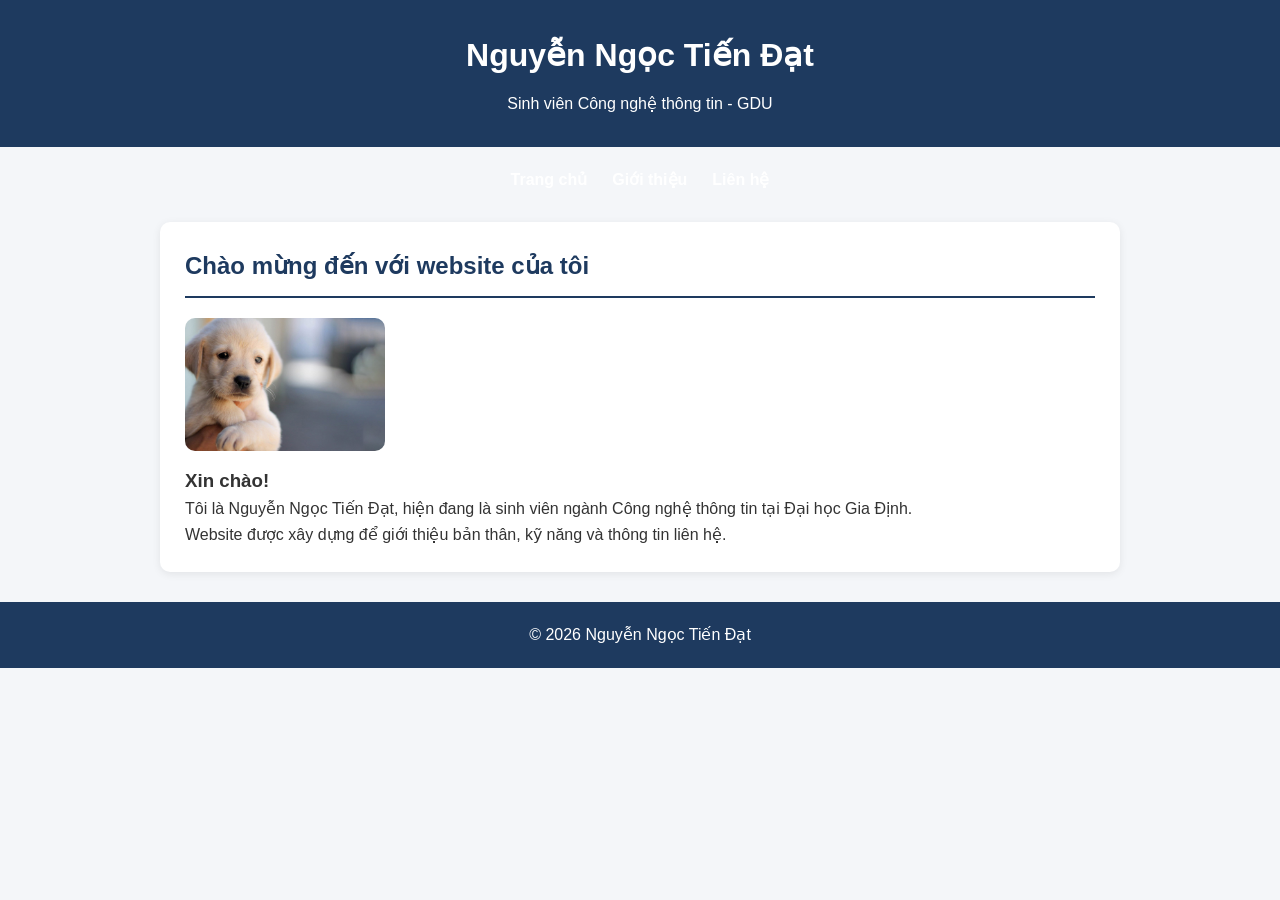
<file: nntd_ktgk/index.html>
<!DOCTYPE html>
<html lang="vi">
<head>
    <meta charset="UTF-8">
    <meta name="viewport" content="width=device-width, initial-scale=1.0">
    <title>Trang chủ - Tiến Đạt</title>
    <link rel="stylesheet" href="css/style.css">
</head>
<body>

    <header>
        <h1>Nguyễn Ngọc Tiến Đạt</h1>
        <p>Sinh viên Công nghệ thông tin - GDU</p>
    </header>

    <nav>
        <ul>
            <li><a href="index.html">Trang chủ</a></li>
            <li><a href="about.html">Giới thiệu</a></li>
            <li><a href="contact.html">Liên hệ</a></li>
        </ul>
    </nav>

    <main>
        <section>
            <h2>Chào mừng đến với website của tôi</h2>

            <article>
                <img src="image/anhcd.jpg"
                     alt="Ảnh đại diện Nguyễn Ngọc Tiến Đạt"
                     width="200">

                <h3>Xin chào!</h3>

                <p>
                    Tôi là Nguyễn Ngọc Tiến Đạt,
                    hiện đang là sinh viên ngành
                    Công nghệ thông tin tại Đại học Gia Định.
                </p>

                <p>
                    Website được xây dựng để giới thiệu
                    bản thân, kỹ năng và thông tin liên hệ.
                </p>
            </article>
        </section>
    </main>

    <footer>
        <p>© 2026 Nguyễn Ngọc Tiến Đạt</p>
    </footer>

</body>
</html>
</file>
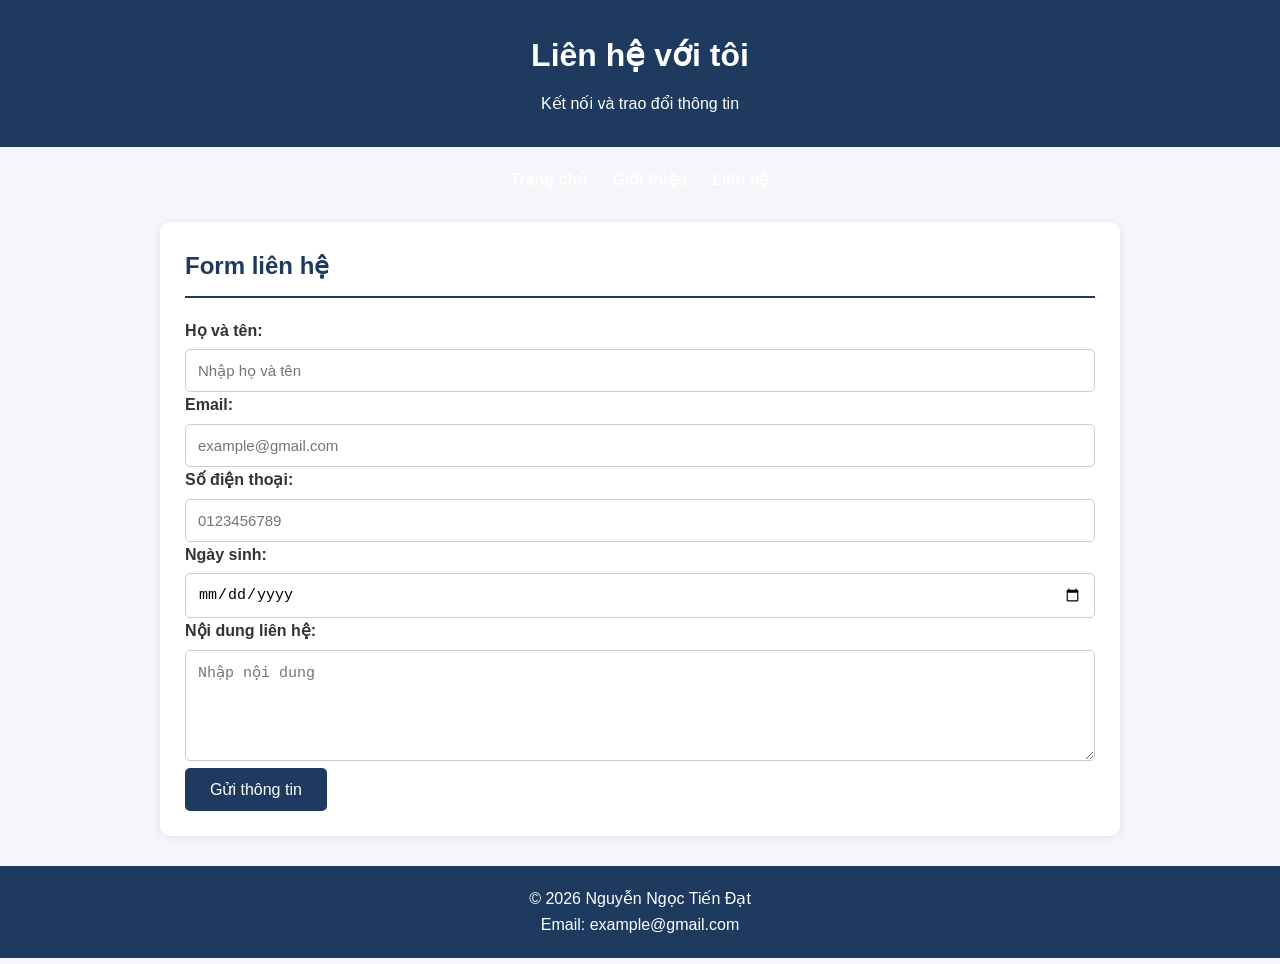
<file: nntd_ktgk/contact.html>
<!DOCTYPE html>
<html lang="vi">
<head>
    <meta charset="UTF-8">
    <meta name="viewport" content="width=device-width, initial-scale=1.0">
    <title>Liên hệ - Tiến Đạt</title>
    <link rel="stylesheet" href="css/style.css">
</head>
<body>

    <header>
        <h1>Liên hệ với tôi</h1>
        <p>Kết nối và trao đổi thông tin</p>
    </header>

    <nav>
        <ul>
            <li><a href="index.html">Trang chủ</a></li>
            <li><a href="about.html">Giới thiệu</a></li>
            <li><a href="contact.html">Liên hệ</a></li>
        </ul>
    </nav>

    <main>

        
    <section>
        <h2>Form liên hệ</h2>

        <form id="contact-form" action="#" method="post">

            <label for="fullname">Họ và tên:</label>
            <input type="text"
                id="fullname"
                name="fullname"
                placeholder="Nhập họ và tên"
                required>

            <label for="email">Email:</label>
            <input type="email"
                id="email"
                name="email"
                placeholder="example@gmail.com"
                required>

            <label for="phone">Số điện thoại:</label>
            <input type="tel"
                id="phone"
                name="phone"
                pattern="[0-9]{10}"
                placeholder="0123456789"
                required>

            <label for="birthday">Ngày sinh:</label>
            <input type="date"
                id="birthday"
                name="birthday"
                required>

            <label for="message">Nội dung liên hệ:</label>
            <textarea id="message"
                    name="message"
                    rows="5"
                    placeholder="Nhập nội dung"
                    required></textarea>

            <button type="submit">Gửi thông tin</button>

            <p id="form-message" role="status" aria-live="polite"></p>

        </form>
    </section>

    <script src="js/script.js" defer></script>


    </main>

    <footer>
        <p>© 2026 Nguyễn Ngọc Tiến Đạt</p>
        <p>Email: example@gmail.com</p>
    </footer>

</body>
</html>
</file>
<file: nntd_ktgk/css/style.css>
/* RESET */
* {
    margin: 0;
    padding: 0;
    box-sizing: border-box;
}

html {
    scroll-behavior: smooth;
}

body {
    font-family: Arial, sans-serif;
    line-height: 1.6;
    background-color: #f4f6f9;
    color: #333;
}

/* HEADER */
header {
    background-color: #1e3a5f;
    color: white;
    text-align: center;
    padding: 30px 15px;
}

header h1 {
    margin-bottom: 10px;
}

/* NAV */
nav ul {
    list-style: none;
    display: flex;
    justify-content: center;
    flex-wrap: wrap;
    gap: 25px;
    margin-top: 20px;
}

nav a {
    color: white;
    text-decoration: none;
    font-weight: bold;
}

nav a:hover {
    color: #ffd166;
}

/* MAIN */
main {
    max-width: 1000px;
    margin: 30px auto;
    padding: 0 20px;
}

section {
    background: white;
    margin-bottom: 25px;
    padding: 25px;
    border-radius: 10px;
    box-shadow: 0 2px 8px rgba(0,0,0,0.08);
}

section h2 {
    color: #1e3a5f;
    margin-bottom: 20px;
    border-bottom: 2px solid #1e3a5f;
    padding-bottom: 10px;
}

/* ABOUT */
article img {
    display: block;
    max-width: 100%;
    height: auto;
    border-radius: 10px;
    margin-bottom: 15px;
}

/* TABLE */
table {
    width: 100%;
    border-collapse: collapse;
    margin-top: 15px;
}

caption {
    font-weight: bold;
    margin-bottom: 10px;
}

th, td {
    border: 1px solid #ddd;
    padding: 12px;
    text-align: center;
}

th {
    background-color: #1e3a5f;
    color: white;
}

tbody tr:nth-child(even) {
    background-color: #f2f2f2;
}

/* FORM */
form div {
    margin-bottom: 18px;
}

label {
    display: block;
    font-weight: bold;
    margin-bottom: 6px;
}

input, select, textarea {
    width: 100%;
    padding: 12px;
    border: 1px solid #ccc;
    border-radius: 5px;
    font-size: 15px;
}

input:focus, select:focus, textarea:focus {
    outline: 2px solid #1e3a5f;
    border-color: #1e3a5f;
}

button {
    background-color: #1e3a5f;
    color: white;
    border: none;
    padding: 12px 25px;
    border-radius: 5px;
    cursor: pointer;
    font-size: 16px;
}

button:hover {
    background-color: #315d8c;
}

/* FOOTER */
footer {
    background-color: #1e3a5f;
    color: white;
    text-align: center;
    padding: 20px;
}

/* RESPONSIVE */
@media (max-width: 600px) {
    nav ul {
        flex-direction: column;
        gap: 10px;
    }

    section {
        padding: 18px;
    }

    th, td {
        padding: 8px;
    }
}
</file>
